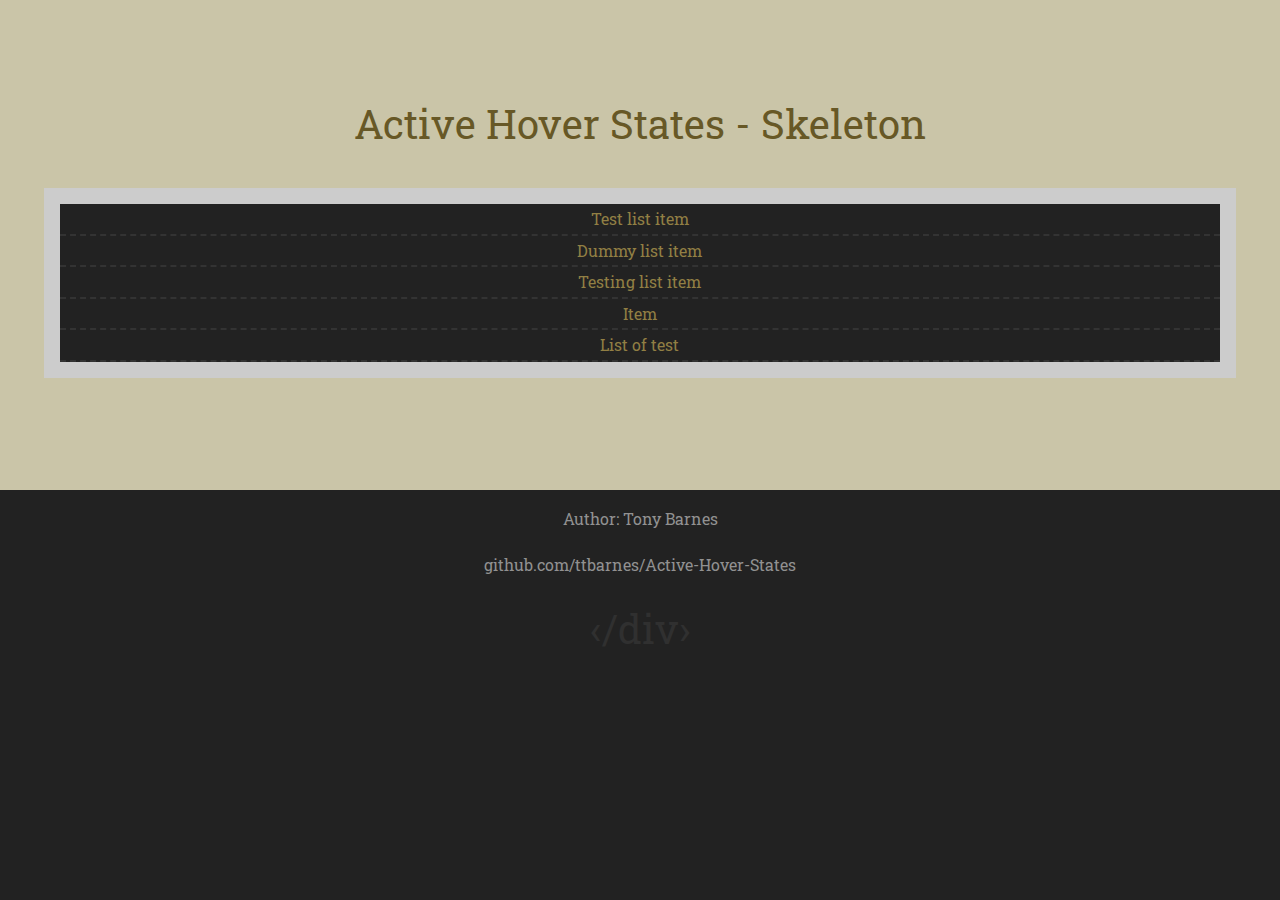
<file: index.html>
<!DOCTYPE HTML PUBLIC "-//W3C//DTD HTML 4.01//EN" "http://www.w3.org/TR/html4/strict.dtd">
<html>
  <head>
    <meta charset="utf-8">
    <meta name="viewport" content="width=device-width,minimum-scale=1.0, maximum-scale=1.0">
    <title>Active Hover States - Skeleton</title>
    <link rel="stylesheet" href="css/demo.css">
    <link href='http://fonts.googleapis.com/css?family=Roboto+Slab:400,700' rel='stylesheet' type='text/css'>
    <link rel="stylesheet" href="css/activeHoverStates.styles.min.css">
  </head>
  <body>
	  <div class="row" id="sectionExamples">
      <div class="large-12 columns" id="ahsExamples">
        <div class="content">
          <h2>Active Hover States - Skeleton</h2>
          <div class="large-2 columns">
            <div class="panel">
            
              <!-- list example START -->
              <ul class="activeHoverStates" id="activeHoverStateExample">            
                <li><a href="#">Test list item</a></li>
                <li><a href="#">Dummy list item</a></li>
                <li><a href="#">Testing list item</a></li>
                <li><a href="#">Item</a></li>
                <li><a href="#">List of test</a></li>
              </ul>
              <!-- list item example END -->
              
            </div>
          </div>
        </div>
      </div>
    </div>
    <div class="footer">
      <p>Author: <a href="http://tonybarnes.me" title="tonybarnes.me">Tony Barnes</a></p>
      <p class="small"><a href="http://github.com/ttbarnes/Active-Hover-States">github.com/ttbarnes/Active-Hover-States</a></p>
      <p class="last">&#8249;/div&#8250;</p>
    </div>    
		<script src="http://ajax.googleapis.com/ajax/libs/jquery/1.10.2/jquery.min.js"></script>
    <script src="js/activeHoverStates.1.1.5.min.js"></script>
    <script type="text/javascript">
			$("#activeHoverStateExample").activeHoverStates({
				oddEven:false,
				prevAllClasses:true
			});
		</script>
  </body>
  </html>
</file>
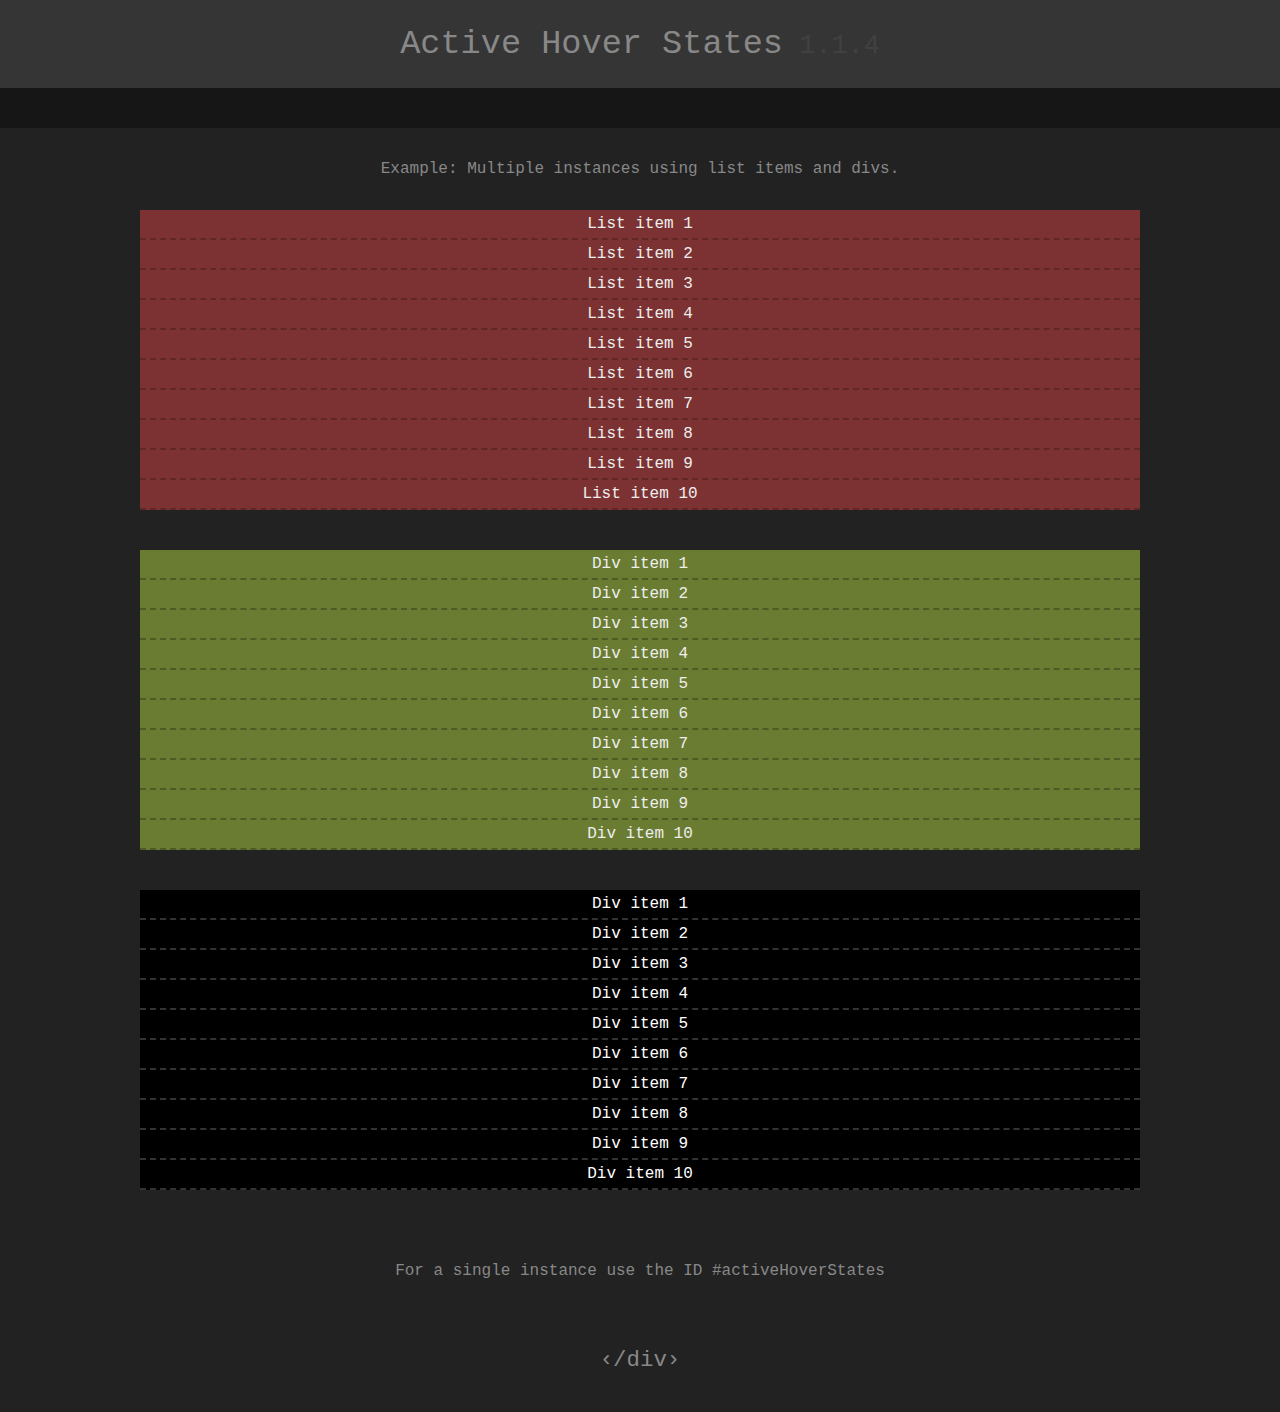
<file: old/index.html>
<!DOCTYPE HTML PUBLIC "-//W3C//DTD HTML 4.01//EN" "http://www.w3.org/TR/html4/strict.dtd">
<html>
  <head>
    <meta http-equiv="Content-Type" content="text/html">
    <title>Active Hover States 1.1.4</title>
    <meta name="viewport" content="height=device-height,width=device-width,initial-scale=1.0,maximum-scale=1.0"/>
    <link rel="stylesheet" href="css/demo.min.css?v01_01_001" />
    <link rel="stylesheet" href="css/styles.min.css?v01_01_001" />
  </head>
  <body>
    <div class="header">
      <h1>Active Hover States<span> 1.1.4</span></h1>
    </div>
    <div id="activeHoverStatesWrapper" class="activeHoverStatesWrapper">
      <div class="content">
    	  <h3>Example: Multiple instances using list items and divs.</h3>
        <ul class="activeHoverStates activeHoverStates1">
          <li><a href="#">List item 1</a></li>
          <li><a href="#">List item 2</a></li>
          <li><a href="#">List item 3</a></li>
          <li><a href="#">List item 4</a></li>
          <li><a href="#">List item 5</a></li>
          <li><a href="#">List item 6</a></li>
          <li><a href="#">List item 7</a></li>
          <li><a href="#">List item 8</a></li>
          <li><a href="#">List item 9</a></li>
          <li><a href="#">List item 10</a></li>
        </ul>
        
        <div class="activeHoverStates activeHoverStates2">
          <div><a href="#">Div item 1</a></div>
          <div><a href="#">Div item 2</a></div>
          <div><a href="#">Div item 3</a></div>
          <div><a href="#">Div item 4</a></div>
          <div><a href="#">Div item 5</a></div>
          <div><a href="#">Div item 6</a></div>
          <div><a href="#">Div item 7</a></div>
          <div><a href="#">Div item 8</a></div>
          <div><a href="#">Div item 9</a></div>
          <div><a href="#">Div item 10</a></div>
        </div>
        
        <div class="activeHoverStates activeHoverStates3">
          <div><a href="#">Div item 1</a></div>
          <div><a href="#">Div item 2</a></div>
          <div><a href="#">Div item 3</a></div>
          <div><a href="#">Div item 4</a></div>
          <div><a href="#">Div item 5</a></div>
          <div><a href="#">Div item 6</a></div>
          <div><a href="#">Div item 7</a></div>
          <div><a href="#">Div item 8</a></div>
          <div><a href="#">Div item 9</a></div>
          <div><a href="#">Div item 10</a></div>
        </div>
        <h3>For a single instance  use the ID #activeHoverStates</h3>
        
    </div>
    </div>
    <div class="footer">
      <h2>&#8249;/div&#8250;</h2>
    </div>
    <script src="http://ajax.googleapis.com/ajax/libs/jquery/2.0.0/jquery.min.js"></script>
    <script type="text/javascript" src="js/activeHoverStates.1.1.5.js"></script>
    <script type="text/javascript">
      $(document).ready(function(e) {
        $(".activeHoverStates").activeHoverStates({
          oddEven:false, //odd even classes
					prevAllClasses:true //prevAll classes on hover
        });
      });
    </script>
  </body>
</html>
</file>
<file: css/demo.css>
/*Active Hover States 1.1.5 - http://github.com/ttbarnes/Active-Hover-States*/
meta.foundation-mq-small{font-family:"only screen and (min-width: 768px)";width:768px}meta.foundation-mq-medium{font-family:"only screen and (min-width:1280px)";width:1280px}meta.foundation-mq-large{font-family:"only screen and (min-width:1440px)";width:1440px}*,:before,:after{-moz-box-sizing:border-box;-webkit-box-sizing:border-box;box-sizing:border-box}html,body{font-size:100%}body{background:#fff;color:#222;padding:0;margin:0;font-family:'Roboto Slab',Helvetica,Arial,sans-serif;font-weight:400;font-style:normal;line-height:1;position:relative;cursor:default}a:hover{cursor:pointer}img,object,embed{max-width:100%;height:auto}object,embed{height:100%}img{-ms-interpolation-mode:bicubic}#map_canvas img,#map_canvas embed,#map_canvas object,.map_canvas img,.map_canvas embed,.map_canvas object{max-width:none!important}.left{float:left!important}.right{float:right!important}.text-left{text-align:left!important}.text-right{text-align:right!important}.text-center{text-align:center!important}.text-justify{text-align:justify!important}.hide{display:none}.antialiased{-webkit-font-smoothing:antialiased}img{display:inline-block;vertical-align:middle}textarea{height:auto;min-height:50px}select{width:100%}.row{width:100%;margin-left:auto;margin-right:auto;margin-top:0;margin-bottom:0;max-width:em;*zoom:1}.row:before,.row:after{content:" ";display:table}.row:after{clear:both}.row.collapse>.column,.row.collapse>.columns{position:relative;padding-left:0;padding-right:0;float:left}.row.collapse .row{margin-left:0;margin-right:0}.row .row{width:auto;margin-left:-.5em;margin-right:-.5em;margin-top:0;margin-bottom:0;max-width:none;*zoom:1}.row .row:before,.row .row:after{content:" ";display:table}.row .row:after{clear:both}.row .row.collapse{width:auto;margin:0;max-width:none;*zoom:1}.row .row.collapse:before,.row .row.collapse:after{content:" ";display:table}.row .row.collapse:after{clear:both}.column,.columns{position:relative;padding-left:2em;padding-right:2em;width:100%;float:left}@media only screen{.column,.columns{position:relative;padding-left:1em;padding-right:1em;float:left}.small-1{position:relative;width:25%}.small-2{position:relative;width:50%}.small-3{position:relative;width:75%}.small-4{position:relative;width:100%}.small-offset-0{position:relative;margin-left:0}.small-offset-1{position:relative;margin-left:25%}.small-offset-2{position:relative;margin-left:50%}[class*=column]+[class*=column]:last-child{float:right}[class*=column]+[class*=column].end{float:left}.column.small-centered,.columns.small-centered{position:relative;margin-left:auto;margin-right:auto;float:none!important}}@media only screen and (min-width:768px){.large-1{position:relative;width:100%;padding-bottom:2.5em}.large-2{position:relative;width:100%}.large-3{position:relative}.large-4{position:relative;width:100%}.row .large-offset-0{position:relative;margin-left:0}.row .large-offset-1{position:relative;margin-left:25%}.row .large-offset-2{position:relative;margin-left:50%}.row .large-offset-3{position:relative;margin-left:75%}.push-1{position:relative;left:25%;right:auto}.pull-1{position:relative;right:25%;left:auto}.push-2{position:relative;left:50%;right:auto}.pull-2{position:relative;right:50%;left:auto}.push-3{position:relative;left:75%;right:auto}.pull-3{position:relative;right:75%;left:auto}.column.large-centered,.columns.large-centered{position:relative;margin-left:auto;margin-right:auto;float:none!important}.column.large-uncentered,.columns.large-uncentered{margin-left:0;margin-right:0;float:left!important}.column.large-uncentered.opposite,.columns.large-uncentered.opposite{float:right!important}}p.lead{font-size:1.21875em;line-height:1.6}.subheader{line-height:1.4;color:#6f6f6f;font-weight:300;margin-top:.2em;margin-bottom:.5em}div,dl,dt,dd,ul,ol,li,h1,h2,h3,h4,h5,h6,pre,form,p,blockquote,th,td{margin:0;padding:0;direction:ltr}a{color:#BBB;text-decoration:none;line-height:inherit}a:hover,a:focus{color:#CCC;text-decoration:underline}a img{border:0}p{font-family:inherit;font-weight:400;font-size:1em;line-height:1.6;margin-bottom:1.25em;text-rendering:optimizeLegibility}p aside{font-size:.875em;line-height:1.35;font-style:italic}h1,h2,h3,h4,h5,h6{font-family:'Roboto Slab',Helvetica,Arial,sans-serif;font-weight:400;font-style:normal;color:#222;text-rendering:optimizeLegibility;margin-top:.2em;margin-bottom:.5em;line-height:1.2125em}h1 small,h2 small,h3 small,h4 small,h5 small,h6 small{font-size:60%;color:#6f6f6f;line-height:0}h1{font-size:2.125em}h2{font-size:2.3em}h3{font-size:1.375em}h4{font-size:1.125em}h5{font-size:1.125em}h6{font-size:1em}hr{border:solid #ddd;border-width:1px 0 0;clear:both;margin:1.25em 0 1.1875em;height:0}em,i{font-style:italic;line-height:inherit}strong,b{font-weight:700;line-height:inherit}small{font-size:60%;line-height:inherit}code{font-family:Consolas,"Liberation Mono",Courier,monospace;font-weight:700;color:#7f0a0c}ul,ol,dl{font-size:1em;line-height:1.6;margin-bottom:1.25em;list-style-position:outside;font-family:inherit}ul,ol{margin-left:0}ul.no-bullet,ol.no-bullet{margin-left:0}ul li ul,ul li ol{margin-left:1.25em;margin-bottom:0;font-size:1em}ul.square li ul,ul.circle li ul,ul.disc li ul{list-style:inherit}ul.square{list-style-type:square}ul.circle{list-style-type:circle}ul.disc{list-style-type:disc}ul.no-bullet{list-style:none}ol li ul,ol li ol{margin-left:1.25em;margin-bottom:0}dl dt{margin-bottom:.3em;font-weight:700}dl dd{margin-bottom:.75em}abbr,acronym{text-transform:uppercase;font-size:90%;color:#222;border-bottom:1px dotted #ddd;cursor:help}abbr{text-transform:none}blockquote{margin:0 0 1.25em;padding:.5625em 1.25em 0 1.1875em;border-left:1px solid #ddd}blockquote cite{display:block;font-size:.8125em;color:#555}blockquote cite:before{content:"\2014 \0020"}blockquote cite a,blockquote cite a:visited{color:#555}blockquote,blockquote p{line-height:1.6;color:#6f6f6f}.vcard{display:inline-block;margin:0 0 1.25em;border:1px solid #ddd;padding:.625em .75em}.vcard li{margin:0;display:block}.vcard .fn{font-weight:700;font-size:.9375em}.vevent .summary{font-weight:700}.vevent abbr{cursor:default;text-decoration:none;font-weight:700;border:0;padding:0 .0625em}@media only screen and (min-width:768px){h1,h2,h3,h4,h5,h6{line-height:1.4}h1{font-size:2.75em}h2{font-size:2.5em;margin-top:0}h3{font-size:1.6875em}h4{font-size:1.4375em}}.print-only{display:none!important}@media print{*{background:transparent!important;color:#000!important;box-shadow:none!important;text-shadow:none!important}a,a:visited{text-decoration:underline}a[href]:after{content:" (" attr(href) ")"}abbr[title]:after{content:" (" attr(title) ")"}.ir a:after,a[href^="javascript:"]:after,a[href^="#"]:after{content:""}pre,blockquote{border:1px solid #999;page-break-inside:avoid}thead{display:table-header-group}tr,img{page-break-inside:avoid}img{max-width:100%!important}@page{margin:.5cm}p,h2,h3{orphans:3;widows:3}h2,h3{page-break-after:avoid}.hide-on-print{display:none!important}.print-only{display:block!important}.hide-for-print{display:none!important}.show-for-print{display:inherit!important}}button,.button{cursor:pointer;min-width:167px;font-family:inherit;font-weight:400;line-height:normal;margin:0 0 1.25em;position:relative;text-decoration:none;text-align:center;display:inline-block;padding-top:.75em;padding-right:1.5em;padding-bottom:.8125em;padding-left:1.5em;font-size:1em;background-color:#111;color:#C5C5C5}button:hover,button:focus,.button:hover,.button:focus{background-color:#333;text-decoration:underline}button:hover,button:focus,.button:hover,.button:focus{color:#DDD}button.secondary,.button.secondary{background-color:#e9e9e9;border-color:#d0d0d0;color:#333}button.secondary:hover,button.secondary:focus,.button.secondary:hover,.button.secondary:focus{background-color:#d0d0d0}button.secondary:hover,button.secondary:focus,.button.secondary:hover,.button.secondary:focus{color:#333}button.success,.button.success{background-color:#5da423;border-color:#457a1a;color:#fff}button.success:hover,button.success:focus,.button.success:hover,.button.success:focus{background-color:#457a1a}button.success:hover,button.success:focus,.button.success:hover,.button.success:focus{color:#fff}button.alert,.button.alert{background-color:#c60f13;border-color:#970b0e;color:#fff}button.alert:hover,button.alert:focus,.button.alert:hover,.button.alert:focus{background-color:#970b0e}button.alert:hover,button.alert:focus,.button.alert:hover,.button.alert:focus{color:#fff}button.large,.button.large{padding-top:1em;padding-right:2.5em;padding-bottom:1.0625em;padding-left:2.5em;font-size:1.25em}button.small,.button.small{padding-top:.5625em;padding-right:1.125em;padding-bottom:.625em;padding-left:1.125em;font-size:.8125em}button.tiny,.button.tiny{padding-top:.4375em;padding-right:.875em;padding-bottom:.5em;padding-left:.875em;font-size:.6875em}button.expand,.button.expand{padding-right:0;padding-left:0;width:100%}button.left-align,.button.left-align{text-align:left;text-indent:.75em}button.right-align,.button.right-align{text-align:right;padding-right:.75em}button.disabled,button[disabled],.button.disabled,.button[disabled]{background-color:#2ba6cb;border-color:#2284a1;color:#fff;cursor:default;opacity:.6;-webkit-box-shadow:none;box-shadow:none}button.disabled:hover,button.disabled:focus,button[disabled]:hover,button[disabled]:focus,.button.disabled:hover,.button.disabled:focus,.button[disabled]:hover,.button[disabled]:focus{background-color:#2284a1}button.disabled:hover,button.disabled:focus,button[disabled]:hover,button[disabled]:focus,.button.disabled:hover,.button.disabled:focus,.button[disabled]:hover,.button[disabled]:focus{color:#fff}button.disabled:hover,button.disabled:focus,button[disabled]:hover,button[disabled]:focus,.button.disabled:hover,.button.disabled:focus,.button[disabled]:hover,.button[disabled]:focus{background-color:#2ba6cb}button.disabled.secondary,button[disabled].secondary,.button.disabled.secondary,.button[disabled].secondary{background-color:#e9e9e9;border-color:#d0d0d0;color:#333;cursor:default;opacity:.6;-webkit-box-shadow:none;box-shadow:none}button.disabled.secondary:hover,button.disabled.secondary:focus,button[disabled].secondary:hover,button[disabled].secondary:focus,.button.disabled.secondary:hover,.button.disabled.secondary:focus,.button[disabled].secondary:hover,.button[disabled].secondary:focus{background-color:#d0d0d0}button.disabled.secondary:hover,button.disabled.secondary:focus,button[disabled].secondary:hover,button[disabled].secondary:focus,.button.disabled.secondary:hover,.button.disabled.secondary:focus,.button[disabled].secondary:hover,.button[disabled].secondary:focus{color:#333}button.disabled.secondary:hover,button.disabled.secondary:focus,button[disabled].secondary:hover,button[disabled].secondary:focus,.button.disabled.secondary:hover,.button.disabled.secondary:focus,.button[disabled].secondary:hover,.button[disabled].secondary:focus{background-color:#e9e9e9}button.disabled.success,button[disabled].success,.button.disabled.success,.button[disabled].success{background-color:#5da423;border-color:#457a1a;color:#fff;cursor:default;opacity:.6;-webkit-box-shadow:none;box-shadow:none}button.disabled.success:hover,button.disabled.success:focus,button[disabled].success:hover,button[disabled].success:focus,.button.disabled.success:hover,.button.disabled.success:focus,.button[disabled].success:hover,.button[disabled].success:focus{background-color:#457a1a}button.disabled.success:hover,button.disabled.success:focus,button[disabled].success:hover,button[disabled].success:focus,.button.disabled.success:hover,.button.disabled.success:focus,.button[disabled].success:hover,.button[disabled].success:focus{color:#fff}button.disabled.success:hover,button.disabled.success:focus,button[disabled].success:hover,button[disabled].success:focus,.button.disabled.success:hover,.button.disabled.success:focus,.button[disabled].success:hover,.button[disabled].success:focus{background-color:#5da423}button.disabled.alert,button[disabled].alert,.button.disabled.alert,.button[disabled].alert{background-color:#c60f13;border-color:#970b0e;color:#fff;cursor:default;opacity:.6;-webkit-box-shadow:none;box-shadow:none}button.disabled.alert:hover,button.disabled.alert:focus,button[disabled].alert:hover,button[disabled].alert:focus,.button.disabled.alert:hover,.button.disabled.alert:focus,.button[disabled].alert:hover,.button[disabled].alert:focus{background-color:#970b0e}button.disabled.alert:hover,button.disabled.alert:focus,button[disabled].alert:hover,button[disabled].alert:focus,.button.disabled.alert:hover,.button.disabled.alert:focus,.button[disabled].alert:hover,.button[disabled].alert:focus{color:#fff}button.disabled.alert:hover,button.disabled.alert:focus,button[disabled].alert:hover,button[disabled].alert:focus,.button.disabled.alert:hover,.button.disabled.alert:focus,.button[disabled].alert:hover,.button[disabled].alert:focus{background-color:#c60f13}button,.button{padding-top:.8125em;padding-bottom:.75em;-webkit-appearance:none}button.tiny,.button.tiny{padding-top:.5em;padding-bottom:.4375em;-webkit-appearance:none}button.small,.button.small{padding-top:.625em;padding-bottom:.5625em;-webkit-appearance:none}button.large,.button.large{padding-top:1.03125em;padding-bottom:1.03125em;-webkit-appearance:none}@media only screen{button,.button{-webkit-transition:background-color 100ms ease-out;-moz-transition:background-color 100ms ease-out;transition:background-color 100ms ease-out}button:active,.button:active{}button.radius,.button.radius{-webkit-border-radius:0;border-radius:0}button.round,.button.round{-webkit-border-radius:1000px;border-radius:1000px}}@media only screen and (min-width:768px){button,.button{display:inline-block}}.contain-to-grid{width:100%;background:#111}.contain-to-grid .top-bar{margin-bottom:0}.fixed{width:100%;left:0;position:fixed;top:0;z-index:99}.fixed.expanded:not(.top-bar){overflow-y:auto;height:auto;width:100%;max-height:100%}.fixed.expanded:not(.top-bar) .title-area{position:fixed;width:100%;z-index:99}.fixed.expanded:not(.top-bar) .top-bar-section{z-index:98;margin-top:45px}.top-bar{overflow:hidden;height:85px;line-height:85px;position:relative;background:#111;margin-bottom:0}.top-bar ul{margin-bottom:0;list-style:none}.top-bar .row{max-width:none}.top-bar form,.top-bar input{margin-bottom:0}.top-bar input{height:2.45em}.top-bar .button{padding-top:.5em;padding-bottom:.5em;margin-bottom:0}.top-bar .title-area{position:relative;margin:0}.top-bar .name{height:85px;padding:0;margin:0;font-size:16px}.top-bar .name h1{line-height:85px;font-size:1.8em;text-align:left;margin:0}.top-bar .name h1 a{font-weight:400;text-align:left;color:#fff;width:357px;display:block;padding:0 30px}.top-bar .toggle-topbar{position:absolute;right:0;top:0}.top-bar .toggle-topbar a{color:#fff;text-transform:uppercase;font-size:.8125em;font-weight:700;position:relative;display:block;padding:0 15px;height:45px;line-height:45px}.top-bar .toggle-topbar.menu-icon{right:15px;top:50%;margin-top:-16px;padding-left:40px}.top-bar .toggle-topbar.menu-icon a{text-indent:-61px;width:34px;height:34px;line-height:33px;padding:0;color:#fff}.top-bar .toggle-topbar.menu-icon a span{position:absolute;right:0;display:block;width:16px;height:0;-webkit-box-shadow:0 10px 0 1px white,0 16px 0 1px white,0 22px 0 1px #fff;box-shadow:0 10px 0 1px white,0 16px 0 1px white,0 22px 0 1px #fff}.top-bar.expanded{height:auto;background:transparent}.top-bar.expanded .title-area{background:#111}.top-bar.expanded .toggle-topbar a{color:#888}.top-bar.expanded .toggle-topbar a span{-webkit-box-shadow:0 10px 0 1px #888,0 16px 0 1px #888,0 22px 0 1px #888;box-shadow:0 10px 0 1px #888,0 16px 0 1px #888,0 22px 0 1px #888}.top-bar-section{left:0;position:relative;width:auto;-webkit-transition:left 300ms ease-out;-moz-transition:left 300ms ease-out;transition:left 300ms ease-out}.top-bar-section ul{width:100%;height:auto;display:block;background:#222;font-size:16px;margin:0}.top-bar-section .divider,.top-bar-section [role=separator]{border-bottom:solid 1px #2b2b2b;border-top:solid 1px #000;clear:both;height:1px;width:100%}.top-bar-section ul li>a{display:block;width:100%;color:#fff;padding:12px 0;padding-left:15px;font-size:.8125em;font-weight:700;background:#222}.top-bar-section ul li>a.button{background:#2ba6cb;font-size:.8125em;padding-right:15px;padding-left:15px}.top-bar-section ul li>a.button:hover{background:#2284a1}.top-bar-section ul li>a.button.secondary{background:#e9e9e9}.top-bar-section ul li>a.button.secondary:hover{background:#d0d0d0}.top-bar-section ul li>a.button.success{background:#5da423}.top-bar-section ul li>a.button.success:hover{background:#457a1a}.top-bar-section ul li>a.button.alert{background:#c60f13}.top-bar-section ul li>a.button.alert:hover{background:#970b0e}.top-bar-section ul li:hover>a{background:#000;color:#fff}.top-bar-section ul li.active>a{background:#090909;color:#fff}.top-bar-section .has-form{padding:15px}.top-bar-section .has-dropdown{position:relative}.top-bar-section .has-dropdown>a:after{content:"";display:block;width:0;height:0;border:inset 5px;border-color:transparent transparent transparent rgba(255,255,255,.5);border-left-style:solid;margin-right:15px;margin-top:-4.5px;position:absolute;top:50%;right:0}.top-bar-section .has-dropdown.moved{position:static}.top-bar-section .has-dropdown.moved>.dropdown{display:block}.top-bar-section .dropdown{position:absolute;left:100%;top:0;display:none;z-index:99}.top-bar-section .dropdown li{width:100%;height:auto}.top-bar-section .dropdown li a{font-weight:400;padding:8px 15px}.top-bar-section .dropdown li a.parent-link{font-weight:700}.top-bar-section .dropdown li.title h5{margin-bottom:0}.top-bar-section .dropdown li.title h5 a{color:#fff;line-height:22.5px;display:block}.top-bar-section .dropdown label{padding:8px 15px 2px;margin-bottom:0;text-transform:uppercase;color:#555;font-weight:700;font-size:.625em}.top-bar-js-breakpoint{width:58.75em!important;visibility:hidden}.js-generated{display:block}@media only screen and (min-width:58.75em){.top-bar{background:#111;*zoom:1;overflow:visible}.top-bar:before,.top-bar:after{content:" ";display:table}.top-bar:after{clear:both}.top-bar .toggle-topbar{display:none}.top-bar .title-area{float:left}.top-bar .name h1 a{width:auto}.top-bar input,.top-bar .button{line-height:2em;font-size:.875em;height:2em;padding:0 10px;position:relative;top:8px}.top-bar.expanded{background:#111}.contain-to-grid .top-bar{max-width:em;margin:0 auto;margin-bottom:0}.top-bar-section{-webkit-transition:none 0 0;-moz-transition:none 0 0;transition:none 0 0;left:0!important}.top-bar-section ul{width:auto;height:auto!important;display:inline}.top-bar-section ul li{float:left}.top-bar-section ul li .js-generated{display:none}.top-bar-section li.hover>a:not(.button){background:#000;color:#fff}.top-bar-section li a:not(.button){padding:0 15px;line-height:85px;background:#111}.top-bar-section li a:not(.button):hover{background:#000}.top-bar-section .has-dropdown>a{padding-right:35px!important}.top-bar-section .has-dropdown>a:after{content:"";display:block;width:0;height:0;border:inset 5px;border-color:rgba(255,255,255,.5) transparent transparent;border-top-style:solid;margin-top:-2.5px;top:22.5px}.top-bar-section .has-dropdown.moved{position:relative}.top-bar-section .has-dropdown.moved>.dropdown{display:none}.top-bar-section .has-dropdown.hover>.dropdown,.top-bar-section .has-dropdown.not-click:hover>.dropdown{display:block}.top-bar-section .has-dropdown .dropdown li.has-dropdown>a:after{border:0;content:"\00bb";top:1em;margin-top:-7px;right:5px}.top-bar-section .dropdown{left:0;top:auto;background:transparent;min-width:100%}.top-bar-section .dropdown li a{color:#fff;line-height:1;white-space:nowrap;padding:7px 15px;background:#1e1e1e}.top-bar-section .dropdown li label{white-space:nowrap;background:#1e1e1e}.top-bar-section .dropdown li .dropdown{left:100%;top:0}.top-bar-section>ul>.divider,.top-bar-section>ul>[role=separator]{border-bottom:0;border-top:0;border-right:solid 1px #2b2b2b;border-left:solid 1px #000;clear:none;height:45px;width:0}.top-bar-section .has-form{background:#111;padding:0 15px;height:45px}.top-bar-section ul.right li .dropdown{left:auto;right:0}.top-bar-section ul.right li .dropdown li .dropdown{right:100%}.no-js .top-bar-section ul li:hover>a{background:#000;color:#fff}.no-js .top-bar-section ul li:active>a{background:#090909;color:#fff}.no-js .top-bar-section .has-dropdown:hover>.dropdown{display:block}}
body{text-align:center;color:#919191;background:#222}ul,ol{list-style-type:none}::-moz-selection{background:#675826;color:#e6e6e6;text-shadow:none}::selection{background:#675826;color:#e6e6e6;text-shadow:none}@media only screen{.column,.columns{padding-top:6em;padding-bottom:6em}}#ahsExamples{background:#cac5a8;color:#675826}#ahsExamples h2,#ahsExamples a{color:#675826}#ahsExamples .large-2{padding-top:1em;padding-bottom:1em}#ahsExamples .large-2 .panel{padding:1em;width:98%;background:#CCC;position:relative;margin:0 auto}#ahsExamples .large-2 .panel ul#activeHoverStateExample{margin:0}#ahsExamples .large-2 .panel ul#activeHoverStateExample li a{color:#917f44}#ahsExamples .large-2 .panel ul#activeHoverStateExample li.hovered a{text-decoration:underline;color:#b8a66b}#ahsExamples .large-2 .panel ul#activeHoverStateExample li.activePrev{opacity:.20}.footer{padding:1em 0}.footer p.last{color:#303030;font-size:2.5em}.footer a{color:#919191}
</file>
<file: css/activeHoverStates.styles.min.css>
/*Active Hover States 1.1.5 - http://github.com/ttbarnes/Active-Hover-States*/
#activeHoverStates li a,.activeHoverStates li a,#activeHoverStates div a,.activeHoverStates div a{display:inline-block;width:100%;text-align:center;text-decoration:none;background:#222;color:#FFF;padding:2px 0;border-bottom:dashed 2px #333;-webkit-transition:all .1s linear;-moz-transition:all .1s linear;-o-transition:all .1s linear;transition:all .1s linear}#activeHoverStates li.hovered a,.activeHoverStates li.hovered a,#activeHoverStates div.hovered a,.activeHoverStates div.hovered a{background:#131313;color:#FFF}#activeHoverStates li.active a,.activeHoverStates li.active a,#activeHoverStates div.active a,.activeHoverStates div.active a{background:#333;color:#444}#activeHoverStates li.activePrev,.activeHoverStates li.activePrev,#activeHoverStates div.activePrev,.activeHoverStates div.activePrev{opacity:.5}
</file>
<file: old/css/demo.min.css>
/*Active Hover States 1.1.4 - http://github.com/ttbarnes/Active-Hover-States*/
h6,h5,h4,h3,h2,p,ol,h1,td,th,blockquote,textarea,input,fieldset,form,pre,li,ul,dd,dt,dl,div,body,legend{margin:0;padding:0}legend,table{border-collapse:collapse;border-spacing:0}var,th,dfn,code,cite,caption,address{font-style:normal}var,th,dfn,code,cite,caption,address,h6,h5,h4,h3,h2,h1{font-weight:400}ul,ol{list-style:none}th,caption{text-align:left}h6,h5,h4,h3,h2,h1{font-size:100%}q:after,q:before{content:''}legend,img,fieldset,acronym,abbr,input[type=image]{border:0}html{background:#181818}body{font-family:courier new,arial;color:#888;background:#161616}::-moz-selection{background:#141414;color:#CCC;text-shadow:none}::selection{background:#141414;color:#CCC;text-shadow:none}.wrapper{position:relative;margin:0 auto;width:1000px}.header{margin-bottom:40px;background:#353535;text-align:center;color:#888}.header h1{padding:25px 10px;font-size:2.1em}.header h1 span{color:#414141;font-size:.8em}.header p{display:none;color:#565656;letter-spacing:-2px;font-size:.950em;padding:0 10px 25px 10px}.header p span{font-size:.9em;color:#555}.bottom{margin:40px 0 60px 0}.bottom *{color:#888}.bottom p{margin-bottom:.5em}.bottom a{font-weight:bold;color:#999}.bottom a:hover{text-decoration:none}h3{text-align:center;padding:2em 1em}.footer{background:#222;min-height:100px;text-align:center;font-family:courier new,arial;color:#888}.footer h2{padding-top:35px;font-size:1.4em}@media(max-width:1000px){ul,ol{font-size:.950em}ul li,ol li{padding:3px 0}.wrapper{width:100%}.header{margin-bottom:30px}.header h1{font-size:2em;padding:15px 10px}.listIconManipulatorExample{padding:20px 20px 0 20px}.bottom{margin:20px 20px 35px 20px;text-align:center;font-size:.9em}.bottom p{padding:.5em 0 .8em 0;margin:.5em 0;border-bottom:solid 1px #444}.bottom p.last{border:0 none;margin-bottom:0;padding-bottom:0}.bottom a:hover{text-decoration:underline}.footer h2{font-size:1.3em}}@media(max-width:480px){h3{padding:1em}.header{margin-bottom:0}.header h1{font-size:1.5em}.bottom{margin:15px 10px 20px 10px;font-size:.8em}.footer h2{font-size:1em}}
</file>
<file: old/css/styles.min.css>
/*Active Hover States 1.1.4 - http://github.com/ttbarnes/Active-Hover-States*/
.activeHoverStatesWrapper{background:#222;-webkit-transition:all .5s linear;-moz-transition:all .5s linear;-o-transition:all .5s linear;transition:all .5s linear}.activeHoverStatesWrapper .content{position:relative;margin:0 auto;width:1000px}.activeHoverStatesWrapper #activeHoverStates,.activeHoverStatesWrapper .activeHoverStates{margin-bottom:40px}.activeHoverStatesWrapper #activeHoverStates li a,.activeHoverStatesWrapper .activeHoverStates li a,.activeHoverStatesWrapper #activeHoverStates div a,.activeHoverStatesWrapper .activeHoverStates div a{display:inline-block;width:100%;text-align:center;text-decoration:none;background:#000;color:#FFF;padding:5px 0;border-bottom:dashed 2px #333;-webkit-transition:all .1s linear;-moz-transition:all .1s linear;-o-transition:all .1s linear;transition:all .1s linear}.activeHoverStatesWrapper #activeHoverStates li.hovered a,.activeHoverStatesWrapper .activeHoverStates li.hovered a,.activeHoverStatesWrapper #activeHoverStates div.hovered a,.activeHoverStatesWrapper .activeHoverStates div.hovered a{background:#131313;color:#FFF}.activeHoverStatesWrapper #activeHoverStates li.active a,.activeHoverStatesWrapper .activeHoverStates li.active a,.activeHoverStatesWrapper #activeHoverStates div.active a,.activeHoverStatesWrapper .activeHoverStates div.active a{background:#1e1e1e;color:#444}.activeHoverStatesWrapper #activeHoverStates li.activePrev,.activeHoverStatesWrapper .activeHoverStates li.activePrev,.activeHoverStatesWrapper #activeHoverStates div.activePrev,.activeHoverStatesWrapper .activeHoverStates div.activePrev{opacity:.5;border-color:#1e1e1e}.activeHoverStatesWrapper #activeHoverStates.activeHoverStates1 li a,.activeHoverStatesWrapper .activeHoverStates.activeHoverStates1 li a,.activeHoverStatesWrapper #activeHoverStates.activeHoverStates1 div a,.activeHoverStatesWrapper .activeHoverStates.activeHoverStates1 div a{background:#7c3232;color:#EEE;border-color:#612727}.activeHoverStatesWrapper #activeHoverStates.activeHoverStates1 li a:hover,.activeHoverStatesWrapper .activeHoverStates.activeHoverStates1 li a:hover,.activeHoverStatesWrapper #activeHoverStates.activeHoverStates1 div a:hover,.activeHoverStatesWrapper .activeHoverStates.activeHoverStates1 div a:hover{background:#943d3d}.activeHoverStatesWrapper #activeHoverStates.activeHoverStates2 li a,.activeHoverStatesWrapper .activeHoverStates.activeHoverStates2 li a,.activeHoverStatesWrapper #activeHoverStates.activeHoverStates2 div a,.activeHoverStatesWrapper .activeHoverStates.activeHoverStates2 div a{background:#6a7c32;color:#EEE;border-color:#4e5b24}.activeHoverStatesWrapper #activeHoverStates.activeHoverStates2 li a:hover,.activeHoverStatesWrapper .activeHoverStates.activeHoverStates2 li a:hover,.activeHoverStatesWrapper #activeHoverStates.activeHoverStates2 div a:hover,.activeHoverStatesWrapper .activeHoverStates.activeHoverStates2 div a:hover{background:#7f943b}.activeHovering{background:#161616}@media(max-width:1000px){.activeHoverStatesWrapper .content{width:100%;margin:0}.activeHoverStatesWrapper .content ul li,.activeHoverStatesWrapper .content ol li,.activeHoverStatesWrapper .content div li,.activeHoverStatesWrapper .content ul div,.activeHoverStatesWrapper .content ol div,.activeHoverStatesWrapper .content div div{padding:2px 0}.activeHoverStatesWrapper .content ul li a,.activeHoverStatesWrapper .content ol li a,.activeHoverStatesWrapper .content div li a,.activeHoverStatesWrapper .content ul div a,.activeHoverStatesWrapper .content ol div a,.activeHoverStatesWrapper .content div div a{padding:.5em 0;border:0 none}}
</file>
